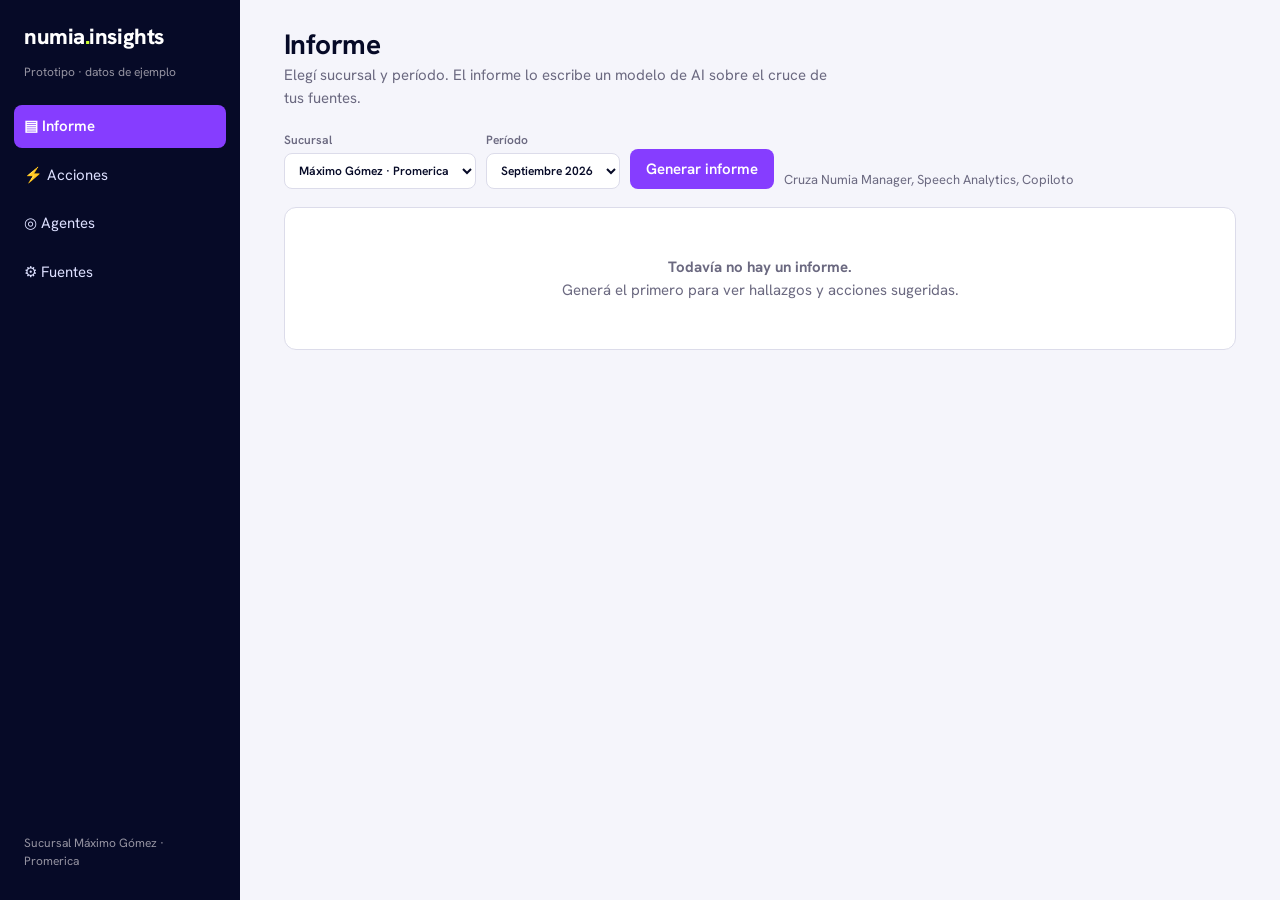
<file: index.html>
<!doctype html><html><head><meta charset=utf8><meta name=viewport content="width=device-width,initial-scale=1,viewport-fit=cover"><style>:root{color-scheme:light;box-sizing:border-box;padding-top:env(safe-area-inset-top,0px);padding-bottom:env(safe-area-inset-bottom,0px)}html{scroll-padding-top:env(safe-area-inset-top,0px)}body{margin:0;padding:0;font:14px -apple-system,BlinkMacSystemFont,sans-serif;background:#faf9f5;color:#141413}img{max-width:100%}[hidden]:not([hidden=until-found i]){display:none!important}</style></head><body>
<title>Numia Insights</title>
<link rel="preconnect" href="https://fonts.googleapis.com">
<link rel="stylesheet" href="https://fonts.googleapis.com/css2?family=Hanken+Grotesk:wght@400;500;600;700;800&family=JetBrains+Mono:wght@400;500&display=swap">
<style>
/* Layout: sidebar de 4 vistas (Fuentes, Informe, Acciones, Agentes) + área de trabajo. Marca Numia: Almost Black, Cold Purple, Neon. */
:root{
  --bg:#F5F5FB; --surface:#FFFFFF; --surface2:#EEEEF8; --ink:#060A27; --muted:#6B6980; --line:#DCDCEA;
  --brand:#863DFF; --brand-ink:#FFFFFF; --brand-soft:#E9DEFF; --neon:#CBFF2E; --neon-ink:#060A27;
  --good:#0E8F73; --warn:#B26A00; --bad:#C62F4B; --side:#060A27; --side-ink:#DDE0FF;
  --font:'Hanken Grotesk',Arial,sans-serif; --mono:'JetBrains Mono',ui-monospace,Consolas,monospace;
}
@media (prefers-color-scheme:dark){:root:not([data-theme="light"]){
  --bg:#060A27; --surface:#0E1336; --surface2:#161C47; --ink:#EEF0FF; --muted:#9593A1; --line:#232A5C;
  --brand:#A474FF; --brand-ink:#060A27; --brand-soft:#2A1F5E; --good:#7BE1C9; --warn:#F2B84B; --bad:#FF7A93; --side:#04061A; color-scheme:dark}}
:root[data-theme="dark"]{
  --bg:#060A27; --surface:#0E1336; --surface2:#161C47; --ink:#EEF0FF; --muted:#9593A1; --line:#232A5C;
  --brand:#A474FF; --brand-ink:#060A27; --brand-soft:#2A1F5E; --good:#7BE1C9; --warn:#F2B84B; --bad:#FF7A93; --side:#04061A; color-scheme:dark}
*{box-sizing:border-box}
body{background:var(--bg);color:var(--ink);font-family:var(--font);font-size:15px;line-height:1.5;margin:0}
button{font:inherit;color:inherit;cursor:pointer}
:focus-visible{outline:2px solid var(--brand);outline-offset:2px}
.app{display:grid;grid-template-columns:240px minmax(0,1fr);min-height:100vh}
.side{background:var(--side);color:var(--side-ink);padding:20px 14px;display:flex;flex-direction:column;gap:6px;position:sticky;top:0;height:100vh;align-self:start}
.logo{font-weight:800;font-size:22px;letter-spacing:-.02em;color:#fff;padding:0 10px 4px}
.logo span{color:var(--neon)}
.sub{font-size:12px;color:#9593A1;padding:0 10px 18px}
.nav{display:flex;align-items:center;gap:10px;background:none;border:0;color:var(--side-ink);padding:10px;border-radius:8px;text-align:left;width:100%}
.nav:hover{background:rgba(255,255,255,.06)}
.nav[aria-current="page"]{background:#863DFF;color:#fff;font-weight:600}
.nav .n{margin-left:auto;font-size:12px;background:var(--neon);color:#060A27;border-radius:99px;padding:0 8px;font-weight:700}
.side .foot{margin-top:auto;font-size:12px;color:#9593A1;padding:10px}
.main{padding:28px clamp(16px,4vw,44px) 60px;min-width:0;max-width:1180px}
h1{font-size:28px;letter-spacing:-.02em;margin:0 0 4px;line-height:1.15;text-wrap:balance}
h2{font-size:18px;margin:0 0 10px;letter-spacing:-.01em}
h3{font-size:15px;margin:0}
.lead{color:var(--muted);margin:0 0 22px;max-width:70ch}
.row{display:flex;gap:12px;flex-wrap:wrap;align-items:center}
.grid{display:grid;gap:14px}
.g2{grid-template-columns:repeat(auto-fit,minmax(min(100%,340px),1fr))}
.card{background:var(--surface);border:1px solid var(--line);border-radius:12px;padding:18px;min-width:0}
.btn{background:var(--brand);color:var(--brand-ink);border:0;border-radius:8px;padding:9px 16px;font-weight:600}
.btn:hover{filter:brightness(1.08)}
.btn.ghost{background:transparent;color:var(--ink);border:1px solid var(--line)}
.btn.neon{background:var(--neon);color:var(--neon-ink)}
.btn:disabled{opacity:.5;cursor:default}
.chip{display:inline-flex;align-items:center;gap:6px;font-size:12px;font-weight:600;padding:2px 10px;border-radius:99px;background:var(--surface2);color:var(--muted);white-space:nowrap}
.chip.on{background:var(--brand-soft);color:var(--brand)}
.chip.good{color:var(--good)} .chip.warn{color:var(--warn)} .chip.bad{color:var(--bad)}
.dot{width:8px;height:8px;border-radius:50%;background:var(--muted)}
.dot.on{background:var(--good)}
.mono{font-family:var(--mono);font-size:12px;color:var(--muted)}
.muted{color:var(--muted)}
/* toggle */
.sw{position:relative;width:40px;height:22px;border-radius:99px;background:var(--line);border:0;flex:none;padding:0}
.sw::after{content:"";position:absolute;top:3px;left:3px;width:16px;height:16px;border-radius:50%;background:#fff;transition:transform .15s}
.sw[aria-checked="true"]{background:var(--brand)}
.sw[aria-checked="true"]::after{transform:translateX(18px)}
/* sources */
.src{display:flex;flex-direction:column;gap:12px}
.src header{display:flex;gap:12px;align-items:flex-start}
.ico{width:38px;height:38px;border-radius:10px;background:var(--side);color:var(--neon);display:grid;place-items:center;font-weight:800;flex:none}
.src .meta{display:flex;flex-wrap:wrap;gap:6px}
.src dl{margin:0;display:grid;grid-template-columns:auto 1fr;gap:4px 14px;font-size:13px}
.src dt{color:var(--muted)} .src dd{margin:0;font-family:var(--mono);font-size:12px;word-break:break-word}
.keybox{margin-top:18px;display:flex;gap:14px;align-items:center;flex-wrap:wrap}
.join{font-family:var(--mono);font-size:12px;background:var(--surface2);padding:3px 8px;border-radius:6px}
/* report */
.gen{display:flex;gap:10px;flex-wrap:wrap;align-items:end;margin-bottom:18px}
.gen label{display:flex;flex-direction:column;gap:4px;font-size:12px;color:var(--muted);font-weight:600}
select{font:inherit;background:var(--surface);color:var(--ink);border:1px solid var(--line);border-radius:8px;padding:8px 10px}
.steps{list-style:none;margin:0;padding:0;display:grid;gap:8px}
.steps li{display:flex;gap:10px;align-items:center;color:var(--muted)}
.steps li.done{color:var(--ink)} .steps li.done::before{content:"✓";color:var(--good);font-weight:700}
.steps li.run::before{content:"";width:12px;height:12px;border:2px solid var(--brand);border-top-color:transparent;border-radius:50%;animation:sp .7s linear infinite}
.steps li:not(.done):not(.run)::before{content:"";width:10px;height:10px;border-radius:50%;background:var(--line);margin:0 1px}
@keyframes sp{to{transform:rotate(360deg)}}
.kpis{display:grid;grid-template-columns:repeat(auto-fit,minmax(150px,1fr));gap:12px;margin-bottom:18px}
.kpi{background:#060A27;color:#fff;border-radius:12px;padding:14px 16px}
.kpi b{display:block;font-size:30px;color:var(--neon);letter-spacing:-.02em;line-height:1.1;font-variant-numeric:tabular-nums}
.kpi span{font-size:12px;color:#B5B3C2}
.finding{display:grid;gap:10px}
.finding .top{display:flex;gap:10px;justify-content:space-between;align-items:flex-start;flex-wrap:wrap}
.finding p{margin:0;max-width:75ch}
.cross{display:flex;gap:6px;flex-wrap:wrap}
.cross .chip::before{content:"";width:6px;height:6px;border-radius:50%;background:var(--brand)}
.finding .acts{display:flex;gap:8px;flex-wrap:wrap;align-items:center;border-top:1px solid var(--line);padding-top:10px;font-size:13px}
.sev{font-size:11px;font-weight:700;text-transform:uppercase;letter-spacing:.06em}
.sev.high{color:var(--bad)} .sev.med{color:var(--warn)} .sev.low{color:var(--good)}
table{border-collapse:collapse;width:100%;font-size:13px;font-variant-numeric:tabular-nums}
th{background:#060A27;color:#fff;text-align:left;padding:8px 12px;font-weight:600}
td{padding:8px 12px;border-bottom:1px solid var(--line)}
.scroll{overflow-x:auto}
.empty{text-align:center;padding:48px 16px;color:var(--muted)}
/* actions */
.act{display:grid;gap:10px}
.act .hd{display:flex;gap:10px;justify-content:space-between;flex-wrap:wrap;align-items:flex-start}
.bar{height:6px;border-radius:99px;background:var(--surface2);overflow:hidden}
.bar i{display:block;height:100%;background:var(--brand);width:0;transition:width .3s}
.out{background:var(--surface2);border-radius:8px;padding:12px 14px;font-size:13px;white-space:pre-wrap}
.status-sug{color:var(--muted)} .status-run{color:var(--brand)} .status-rev{color:var(--warn)} .status-ok{color:var(--good)}
.seg{display:inline-flex;border:1px solid var(--line);border-radius:8px;overflow:hidden}
.seg button{background:none;border:0;padding:5px 10px;font-size:12px;font-weight:600;color:var(--muted)}
.seg button[aria-pressed="true"]{background:var(--brand);color:var(--brand-ink)}
.note{font-size:12px;color:var(--muted);margin-top:18px}
.top-r{display:flex;justify-content:space-between;gap:12px;align-items:flex-start;flex-wrap:wrap}
.theme{background:none;border:1px solid var(--line);border-radius:8px;padding:6px 10px;font-size:12px;color:var(--muted)}
.main.wide{max-width:1500px}
.split{display:grid;grid-template-columns:minmax(0,1fr) 380px;gap:22px;align-items:start}
.chat{position:sticky;top:16px;height:calc(100vh - 32px);display:flex;flex-direction:column;padding:0;overflow:hidden}
.chat .hd{padding:14px 16px;border-bottom:1px solid var(--line);display:flex;gap:10px;align-items:center}
.chat .hd .ico{width:32px;height:32px;font-size:14px}
.chat .log{flex:1;overflow-y:auto;padding:14px 16px;display:flex;flex-direction:column;gap:12px}
.msg{max-width:92%;padding:10px 12px;border-radius:12px;font-size:14px;white-space:pre-wrap;overflow-wrap:anywhere}
.msg.u{align-self:flex-end;background:var(--brand);color:var(--brand-ink);border-bottom-right-radius:4px}
.msg.a{align-self:flex-start;background:var(--surface2);border-bottom-left-radius:4px}
.msg .cross{margin-top:8px}
.sugs{display:flex;flex-wrap:wrap;gap:6px;padding:0 16px 10px}
.sugs button{background:var(--surface);border:1px solid var(--line);border-radius:99px;padding:4px 10px;font-size:12px;color:var(--ink)}
.sugs button:hover{border-color:var(--brand);color:var(--brand)}
.chat form{display:flex;gap:8px;padding:12px 16px;border-top:1px solid var(--line)}
.chat input{flex:1;min-width:0;font:inherit;background:var(--bg);color:var(--ink);border:1px solid var(--line);border-radius:8px;padding:9px 12px}
.typing{display:inline-flex;gap:4px}.typing i{width:6px;height:6px;border-radius:50%;background:var(--muted);animation:bl 1s infinite}
.typing i:nth-child(2){animation-delay:.15s}.typing i:nth-child(3){animation-delay:.3s}
@keyframes bl{50%{opacity:.25}}
@media (max-width:1100px){.split{grid-template-columns:1fr}.chat{position:static;height:560px}}
@media (max-width:820px){
  .app{grid-template-columns:1fr}
  .side{position:static;height:auto;flex-direction:row;flex-wrap:wrap;padding:12px;align-items:center}
  .sub,.side .foot{display:none}
  .logo{padding:0 10px 0 4px}
  .nav{width:auto;padding:7px 10px;font-size:13px}
}
@media (prefers-reduced-motion:reduce){*{animation:none!important;transition:none!important}}
</style>

<div class="app">
  <nav class="side" aria-label="Secciones">
    <div class="logo">numia<span>.</span>insights</div>
    <div class="sub">Prototipo · datos de ejemplo</div>
    <button class="nav" data-v="informe">▤ Informe</button>
    <button class="nav" data-v="acciones">⚡ Acciones <span class="n" id="nAcc">0</span></button>
    <button class="nav" data-v="agentes">◎ Agentes</button>
    <button class="nav" data-v="fuentes">⚙ Fuentes</button>
    <div class="foot">Sucursal Máximo Gómez · Promerica</div>
  </nav>
  <main class="main" id="main"></main>
</div>

<script>
/* ---------- Datos ---------- */
const PRODUCTS=[
 {id:'manager',name:'Numia Manager',ic:'M',desc:'Turnos, esperas, derivaciones, abandonos.',conn:true,endpoint:'api.numia.app/manager/v1',last:'hace 12 min',recs:'3.889 turnos',fields:['Id de Turno','Trámite','Tiempo de espera','Atención total','Derivaciones','Abandono']},
 {id:'speech',name:'Speech Analytics',ic:'S',desc:'Sentimiento, resolución, fricciones por llamada.',conn:true,endpoint:'api.numia.app/speech/v1',last:'hace 1 h',recs:'1.517 llamadas',fields:['recording_id','sentimiento','score_ejecutivo','resolucion_1er_contacto','queja','tipificacion']},
 {id:'copilot',name:'Copiloto (Journey Builder)',ic:'C',desc:'Sesiones y sugerencias de venta en Negocio.',conn:true,endpoint:'api.numia.app/journeys/v1',last:'hace 3 h',recs:'1.499 sesiones',fields:['Id de turno','DNI cliente','sugerencia','mensajes_ejecutivo','campaña_activa']},
 {id:'agents',name:'Agentes de AI',ic:'A',desc:'Conversaciones de voz y chat con clientes.',conn:false,endpoint:'api.numia.app/agents/v1',last:'—',recs:'—',fields:['conversation_id','canal','intención','resuelto_sin_humano']},
 {id:'vision',name:'Numia Vision',ic:'V',desc:'Afluencia, permanencia y conteo en sucursal.',conn:false,endpoint:'api.numia.app/vision/v1',last:'—',recs:'—',fields:['camera_id','zona','conteo','permanencia_seg']}
];
const state={chat:[],busy:false,view:'informe',on:{manager:true,speech:true,copilot:true,agents:false,vision:false},generated:false,gen:null,
  actions:{},autonomy:{}};

const AGENTS=[
 {id:'reclas',name:'Reclasificador de trámites',acts:'manager',desc:'Propone nuevos trámites y reglas de ingreso en Numia Manager, separando lo que no necesita ejecutivo.',tools:['Numia Manager (config)','Speech Analytics']},
 {id:'ruteo',name:'Optimizador de derivaciones',acts:'manager',desc:'Detecta ciclos de derivación entre colas y propone reglas de ruteo para cortarlos.',tools:['Numia Manager (config)']},
 {id:'selfserv',name:'Agente de soporte digital',acts:'agents',desc:'Atiende por chat o voz las consultas de banca digital (acceso, contraseñas, estados de cuenta) antes de que lleguen a un puesto.',tools:['Agentes de AI','Journey Builder']},
 {id:'dotacion',name:'Planificador de dotación',acts:'manager',desc:'Cruza turnos, esperas y afluencia para recomendar puestos por franja horaria y día.',tools:['Numia Manager','Numia Vision']},
 {id:'coach',name:'Coach de ejecutivos',acts:'speech',desc:'Selecciona llamadas modelo y problemáticas, y arma un plan de coacheo por ejecutivo.',tools:['Speech Analytics']},
 {id:'survey',name:'Agente de encuestas',acts:'journey',desc:'Agrega la encuesta como paso fijo del flujo y la dispara al cierre de cada atención.',tools:['Journey Builder','Numia Manager']},
 {id:'copi',name:'Optimizador de Copiloto',acts:'copilot',desc:'Rediseña cuándo y cómo aparece la sugerencia para que entre al flujo de la conversación.',tools:['Copiloto (Journey Builder)','Speech Analytics']},
 {id:'audit',name:'Auditor de cierres',acts:'speech',desc:'Escucha una muestra de atenciones sin operación confirmada y clasifica la causa.',tools:['Speech Analytics','Numia Manager']}
];
const AG=Object.fromEntries(AGENTS.map(a=>[a.id,a]));
AGENTS.forEach(a=>state.autonomy[a.id]='approve');

const FINDINGS=[
 {id:'f1',sev:'high',title:'Otros Servicios N concentra el 48% de los abandonos con el 15% del volumen',
  body:'Hay un ida y vuelta entre Pagos y Otros Servicios N (271 turnos de ida, 221 de vuelta). Además, casi el 47% de lo que entra son consultas que un canal digital resolvería: Acceso Promerica Online (27,5%), Balance y Estados de Cuenta (11,1%) e Información de Productos (8,1%).',
  src:['manager','speech'],acts:[{id:'a1',ag:'reclas',t:'Reclasificar Otros Servicios N',imp:'Hasta 47% menos ingresos al trámite'},{id:'a2',ag:'ruteo',t:'Cortar el ciclo Pagos ↔ Otros Servicios N',imp:'~220 derivaciones de vuelta/mes'},{id:'a3',ag:'selfserv',t:'Resolver "Acceso Promerica Online" con un agente digital',imp:'198 atenciones/mes fuera de puestos'}]},
 {id:'f2',sev:'high',title:'Negocio resuelve en el primer contacto solo el 47,7% y genera 7 veces más sentimiento negativo que Caja',
  body:'Charimel Estevez queda por debajo del equipo en ambas métricas (9,5% negativo, 39,4% de resolución). El tiempo de espera casi no se relaciona con el sentimiento (correlación -0,01): el problema ocurre durante la conversación.',
  src:['speech','manager'],acts:[{id:'a4',ag:'coach',t:'Plan de coacheo para Negocio, empezando por Charimel Estevez',imp:'Cierra la brecha de 39% a ~50% de resolución'}]},
 {id:'f3',sev:'med',title:'Martes y viernes son críticos por motivos distintos',
  body:'Martes: mayor volumen y peor sentimiento (6,6%). Viernes: mayor espera (1,67 min) y mayor abandono (10,8%). La franja de 12 a 13 h acumula el 20% de los abandonos del mes.',
  src:['manager','speech'],acts:[{id:'a5',ag:'dotacion',t:'Reforzar Negocio martes y viernes, y la franja 12-13 h',imp:'Ataca 66 abandonos/mes en una sola franja'}]},
 {id:'f4',sev:'med',title:'El copiloto casi no se usa: 7 de 1.499 sesiones tienen un mensaje del ejecutivo',
  body:'En el 85% de las sesiones el copiloto avisa que no hay campaña activa. Las dos únicas consultas en texto libre llegaron cuando el cliente ya había rechazado la oferta.',
  src:['copilot','speech'],acts:[{id:'a6',ag:'copi',t:'Mover la sugerencia al inicio de la atención y activar campañas',imp:'De 0,5% a uso medible'}]},
 {id:'f5',sev:'low',title:'La encuesta se ofrece en 1 de cada 20 atenciones y 1 de cada 5 queda sin operación confirmada',
  body:'Son las dos fuentes de verdad más baratas para medir satisfacción y cierre, y hoy están casi vacías.',
  src:['speech','manager'],acts:[{id:'a7',ag:'survey',t:'Encuesta como paso fijo del flujo',imp:'De 5,3% a >60% de cobertura'},{id:'a8',ag:'audit',t:'Auditar muestra de atenciones sin operación confirmada',imp:'Distingue problema de cierre vs. de registro'}]}
];
const VISION_FINDING={id:'f6',sev:'med',example:true,title:'Hay clientes que ven la fila y se van sin sacar turno',
  body:'Con Numia Vision conectado se compara la afluencia real en puerta contra los turnos emitidos. En esta simulación, entre 12 y 13 h entra un 14% más de gente que turnos emitidos, que no aparece en ningún abandono registrado.',
  src:['vision','manager'],acts:[{id:'a9',ag:'dotacion',t:'Ajustar dotación usando afluencia real y no solo turnos',imp:'Abandono invisible: ~14% en la franja'}]};
const AGENTS_FINDING={id:'f7',sev:'low',example:true,title:'El agente de AI podría absorber las consultas de banca digital',
  body:'Con Agentes de AI conectado se mide cuántas de esas consultas ya se resuelven sin humano. En esta simulación, el 38% de las consultas de acceso se resuelve solo, y el resto escala a Otros Servicios N.',
  src:['agents','manager'],acts:[]};

const OUT={
 a1:'Propuesta de reclasificación (borrador)\n• Nuevo trámite "Banca digital y accesos": Acceso Promerica Online, Balance y Estados de Cuenta, Información de Productos.\n• Otros Servicios N queda solo con: Cancelación TC, Reclamaciones y resto de gestiones.\n• Regla de ingreso: el kiosco ofrece el trámite digital antes de emitir turno.',
 a2:'Regla de ruteo (borrador)\n• Si un turno viene de Pagos hacia Otros Servicios N y la tipificación es "Acceso" o "Balance", resolver en Pagos.\n• Si vuelve a Pagos, no permitir una segunda derivación al mismo trámite.\n• Alerta al supervisor al 2.º ciclo.',
 a3:'Flujo para agente digital (borrador)\n• Canal: WhatsApp + QR en kiosco.\n• Cubre: blanqueo de clave, desbloqueo y descarga de estados de cuenta.\n• Escala a un ejecutivo con el contexto ya cargado si no puede resolver en 3 intercambios.',
 a4:'Plan de coacheo (borrador)\n• 6 llamadas de Charimel con sentimiento negativo y 4 llamadas modelo de Judith Guillen.\n• 3 sesiones de 30 min en 3 semanas, foco en cierre de la conversación y manejo de objeciones.\n• Medir: resolución en primer contacto semanal.',
 a5:'Plan de dotación (borrador)\n• Martes: +1 puesto de Negocio de 10 a 14 h (desde Caja).\n• Viernes: +1 flotante de 11 a 15 h.\n• Todos los días 12-13 h: no programar descansos en Negocio.',
 a6:'Rediseño de la sugerencia (borrador)\n• Mostrar la sugerencia al abrir el turno, con el producto y el argumento en una línea.\n• Si no hay campaña activa, no mostrar el aviso.\n• Registrar si el ejecutivo la abrió, para medir adopción real.',
 a7:'Cambio en el flujo (borrador)\n• Paso final fijo: "¿Nos ayudás con 1 pregunta?" en pantalla o QR.\n• Meta de cobertura: 60% en 30 días.\n• Reporte semanal por ejecutivo.',
 a8:'Muestra de auditoría (borrador)\n• 40 llamadas sin operación confirmada, estratificadas por canal y ejecutivo.\n• Cada una se clasifica: cierre incompleto, registro faltante o consulta sin operación.\n• Entrega: tabla con causa y 5 ejemplos escuchables.',
 a9:'Plan de dotación con afluencia (borrador)\n• Usar el conteo de Vision en la franja 12-13 h como entrada de la proyección.\n• Alerta en vivo cuando la fila supera el umbral.'
};

/* ---------- Helpers ---------- */
const $=s=>document.querySelector(s);
const pName=id=>PRODUCTS.find(p=>p.id===id).name.replace(/ \(.*\)/,'');
const esc=s=>String(s).replace(/[&<>]/g,c=>({'&':'&amp;','<':'&lt;','>':'&gt;'}[c]));
function findings(){
  const f=[...FINDINGS];
  if(state.on.vision)f.push(VISION_FINDING);
  if(state.on.agents)f.push(AGENTS_FINDING);
  return f;
}
function allActs(){return findings().flatMap(f=>f.acts.map(a=>({...a,finding:f})))}
function st(id){return state.actions[id]||{s:'sug',p:0}}
function sources(){return PRODUCTS.filter(p=>state.on[p.id])}

/* ---------- Vistas ---------- */
function vFuentes(){
  const n=sources().length;
  return `<div class="top-r"><div><h1>Fuentes</h1>
  <p class="lead">Conectá los productos de Numia que querés cruzar. El análisis solo usa los que estén activos y busca patrones que ningún producto muestra por separado.</p></div>
  <button class="theme" id="themeBtn">Cambiar tema</button></div>
  <div class="grid g2">${PRODUCTS.map(p=>`
   <section class="card src">
    <header><div class="ico">${p.ic}</div><div style="flex:1;min-width:0"><h3>${p.name}</h3><div class="muted" style="font-size:13px">${p.desc}</div></div>
     <button class="sw" role="switch" aria-checked="${state.on[p.id]}" aria-label="Usar ${p.name} en el análisis" data-sw="${p.id}"></button></header>
    <div class="meta"><span class="chip"><i class="dot ${p.conn||state.on[p.id]?'on':''}"></i>${p.conn||state.on[p.id]?'Conectado':'Sin conectar'}</span>
     ${state.on[p.id]?`<span class="chip on">En el análisis</span>`:`<span class="chip">Fuera del análisis</span>`}</div>
    <dl><dt>Endpoint</dt><dd>${p.endpoint}</dd><dt>Registros</dt><dd>${state.on[p.id]&&!p.conn?'ejemplo (demo)':p.recs}</dd><dt>Última sync</dt><dd>${state.on[p.id]&&!p.conn?'ahora':p.last}</dd>
     <dt>Campos</dt><dd>${p.fields.join(' · ')}</dd></dl>
   </section>`).join('')}</div>
  <section class="card keybox"><div style="flex:1;min-width:240px"><h3>Cómo se cruzan</h3>
   <p class="muted" style="margin:4px 0 0;font-size:13px">Identificador común por registro. En esta sucursal coincide en el 100% de los casos entre Manager y Speech.</p></div>
   <span class="join">Manager.Id de Turno</span><span>=</span><span class="join">Speech.recording_id (prefijo)</span>
   <span class="join">Copiloto.Id de turno | DNI</span></section>
  <p class="note">${n} de 5 fuentes activas. Al activar Numia Vision o Agentes de AI aparecen hallazgos nuevos en el informe (datos simulados en este prototipo).</p>`;
}

function vInforme(){
  const gen=`<div class="gen">
   <label>Sucursal<select id="selSuc"><option>Máximo Gómez · Promerica</option><option>Casa Matriz · Promerica</option></select></label>
   <label>Período<select id="selPer"><option>Septiembre 2026</option><option>Agosto 2026</option></select></label>
   <button class="btn" id="genBtn">${state.generated?'Regenerar informe':'Generar informe'}</button>
   <span class="muted" style="font-size:13px">Cruza ${sources().map(p=>pName(p.id)).join(', ')}</span></div>`;
  if(state.gen){
    const S=['Leyendo '+sources().map(p=>pName(p.id)).join(', '),'Cruzando registros por identificador','Detectando patrones y anomalías','Proponiendo acciones y asignando agentes','Redactando el informe'];
    return `<h1>Informe</h1><p class="lead">Generando el informe de la sucursal.</p>${gen}
    <div class="card"><ul class="steps">${S.map((t,i)=>`<li class="${i<state.gen.i?'done':i===state.gen.i?'run':''}">${t}</li>`).join('')}</ul></div>`;
  }
  if(!state.generated)return `<h1>Informe</h1><p class="lead">Elegí sucursal y período. El informe lo escribe un modelo de AI sobre el cruce de tus fuentes.</p>${gen}
   <div class="card empty"><b>Todavía no hay un informe.</b><br>Generá el primero para ver hallazgos y acciones sugeridas.</div>`;
  const F=findings(),A=allActs();
  const body=`<h1>Informe de sucursal · Máximo Gómez</h1><p class="lead">Septiembre 2026 · generado ${new Date().toLocaleDateString('es-AR')} · ${sources().length} fuentes cruzadas</p>${gen}
  <div class="kpis"><div class="kpi"><b>3.889</b><span>turnos atendidos</span></div><div class="kpi"><b>8,4%</b><span>abandono</span></div><div class="kpi"><b>47,7%</b><span>resolución 1er contacto en Negocio</span></div><div class="kpi"><b>${F.length}</b><span>hallazgos · ${A.length} acciones</span></div></div>
  <div class="card" style="margin-bottom:14px"><h2>Resumen</h2><p style="margin:0;max-width:75ch">La sucursal resuelve bien lo transaccional: Caja cierra el 93,7% en el primer contacto. La fricción está en Negocio y en Otros Servicios N, donde un ida y vuelta con Pagos y consultas de banca digital ocupan puestos que podrían atender gestiones comerciales.</p></div>
  <h2>Hallazgos</h2><div class="grid">${F.map(f=>`
   <article class="card finding"><div class="top"><h3 style="max-width:62ch">${esc(f.title)}</h3><span class="sev ${f.sev}">${{high:'Alta',med:'Media',low:'Baja'}[f.sev]} prioridad</span></div>
    <p>${esc(f.body)}</p>
    <div class="cross"><span class="muted" style="font-size:12px">Fuentes cruzadas:</span>${f.src.map(s=>`<span class="chip">${pName(s)}</span>`).join('')}${f.example?'<span class="chip warn">Dato de ejemplo</span>':''}</div>
    ${f.acts.length?`<div class="acts"><b>Acciones:</b>${f.acts.map(a=>`<span class="chip on">${AG[a.ag].name}</span>`).join('')}<button class="btn ghost" data-go="acciones" style="margin-left:auto;padding:5px 12px">Ver acciones</button></div>`:''}
   </article>`).join('')}</div>
  <h2 style="margin-top:22px">Desempeño por ejecutivo</h2>
  <div class="card scroll" style="padding:0"><table><thead><tr><th>Ejecutivo</th><th>Canal</th><th>Llamadas</th><th>Sent. negativo</th><th>Resolución 1er contacto</th></tr></thead><tbody>
   ${[['Aurys Palen','Caja',258,'1,2%','94,6%'],['Joslaidy De La Cruz','Caja',208,'0,5%','92,3%'],['Heidy Gomez','Caja',243,'1,2%','94,2%'],['Negocio Flotante','Negocio',321,'6,9%','51,7%'],['Judith Guillen','Negocio',251,'6,0%','50,6%'],['Charimel Estevez','Negocio',231,'9,5%','39,4%']].map(r=>`<tr>${r.map(c=>`<td>${c}</td>`).join('')}</tr>`).join('')}</tbody></table></div>`;
  return `<div class="split"><div style="min-width:0">${body}</div>${chatHtml()}</div>`;
}

const STL={sug:['Sugerida','status-sug'],run:['El agente está trabajando','status-run'],rev:['Lista para tu revisión','status-rev'],ok:['Aprobada y aplicada','status-ok']};
function vAcciones(){
  if(!state.generated)return `<h1>Acciones</h1><p class="lead">Las acciones salen del informe. Cada una la ejecuta un agente específico.</p><div class="card empty">Generá un informe primero.</div>`;
  const A=allActs();
  return `<h1>Acciones</h1><p class="lead">Cada acción tiene un agente asignado. El agente prepara el cambio y vos lo aprobás antes de que se aplique.</p>
  <div class="grid">${A.map(a=>{const s=st(a.id),ag=AG[a.ag],L=STL[s.s];return `
   <article class="card act"><div class="hd"><div style="min-width:0"><h3>${esc(a.t)}</h3>
    <div class="muted" style="font-size:13px">Impacto esperado: ${esc(a.imp)}</div></div><span class="chip ${L[1].replace('status-','')==='ok'?'good':''} ${L[1]}">${L[0]}</span></div>
    <div class="cross"><span class="chip on">${ag.name}</span><span class="chip">actúa sobre ${pName(ag.acts==='journey'?'copilot':ag.acts)}</span><span class="chip">de: ${esc(a.finding.title.slice(0,40))}…</span></div>
    ${s.s==='run'?`<div class="bar"><i style="width:${s.p}%"></i></div>`:''}
    ${s.s==='rev'||s.s==='ok'?`<div class="out">${esc(OUT[a.id])}</div>`:''}
    <div class="row">${s.s==='sug'?`<button class="btn" data-run="${a.id}">Preparar con el agente</button>`:''}
     ${s.s==='rev'?`<button class="btn neon" data-ok="${a.id}">Aprobar y aplicar</button><button class="btn ghost" data-redo="${a.id}">Descartar</button>`:''}</div>
   </article>`}).join('')}</div>`;
}

function vAgentes(){
  const AL={suggest:'Solo sugerir',approve:'Pedir aprobación',auto:'Automático'};
  return `<h1>Agentes</h1><p class="lead">Cada agente tiene una tarea acotada y un producto sobre el que puede actuar. Definí cuánta autonomía tiene.</p>
  <div class="grid g2">${AGENTS.map(a=>{const used=allActs().filter(x=>x.ag===a.id).length,tgt=a.acts==='journey'?'copilot':a.acts,missing=!state.on[tgt];return `
   <section class="card" style="display:grid;gap:10px"><div class="row" style="justify-content:space-between;align-items:flex-start"><h3>${a.name}</h3><span class="chip ${used?'on':''}">${used?used+' acción'+(used>1?'es':''):'Sin tareas'}</span></div>
    <p class="muted" style="margin:0;font-size:14px">${a.desc}</p>
    <div class="cross">${a.tools.map(t=>`<span class="chip">${t}</span>`).join('')}</div>
    ${missing?`<div class="chip warn" style="white-space:normal">Necesita ${pName(tgt)} conectado</div>`:''}
    <div class="seg" role="group" aria-label="Autonomía de ${a.name}">${Object.entries(AL).map(([k,v])=>`<button aria-pressed="${state.autonomy[a.id]===k}" data-au="${a.id}:${k}">${v}</button>`).join('')}</div>
   </section>`}).join('')}</div>`;
}

/* ---------- Chat con el agente de informes (respuestas simuladas) ---------- */
const SUGS=['¿Por qué Otros Servicios N tiene tanto abandono?','¿Qué pasa con Charimel Estevez?','¿Qué pasa los martes y viernes?','¿Se usa el copiloto?','¿Qué acciones me recomiendas primero?'];
const norm=t=>t.toLowerCase().normalize('NFD').replace(/[̀-ͯ]/g,'');
const KB=[
 [/vision|afluencia|camara|puerta/,()=>state.on.vision?['Con Numia Vision conectado, entre 12 y 13 h entra un 14% más de gente que turnos emitidos (dato de ejemplo). Ese 14% no aparece en ningún abandono registrado.',['vision','manager']]:['Numia Vision no está conectado. Con su conteo de afluencia podría medir cuánta gente se va sin sacar turno, algo que hoy no se ve. Activalo en Fuentes y regenerá el informe.',['vision']]],
 [/autoservicio|digital|chatbot/,()=>['Las consultas de banca digital (Acceso Promerica Online 27,5%, Balance y Estados de Cuenta 11,1%, Información de Productos 8,1%) suman casi el 47% de Otros Servicios N. El Agente de soporte digital las atendería antes de que lleguen a un puesto.',['manager','speech']]],
 [/otros servicios|abandon/,()=>['Otros Servicios N es el 15% del volumen y concentra el 48% de los abandonos. Tiene la mayor espera, el mayor tiempo de atención y el sentimiento negativo más alto (8,0%, casi el doble del segundo).\n\nHay dos causas: un ida y vuelta con Pagos (271 turnos de ida, 221 de vuelta) y un 47% de consultas que no necesitan ejecutivo. El abandono total del mes fue 8,4% (327 turnos).',['manager','speech']]],
 [/derivaci|pagos|circulo|ida y vuelta/,()=>['271 turnos pasaron de Pagos a Otros Servicios N y 221 volvieron. El 16,4% de los turnos tuvo al menos una derivación. Un turno derivado resuelve en primer contacto el 62,2% de las veces, contra 74,3% sin derivación.',['manager','speech']]],
 [/charimel|estevez/,()=>['Charimel Estevez (Negocio, 231 llamadas): 9,5% de sentimiento negativo y 39,4% de resolución en primer contacto. El resto de Negocio está en 6-7% y 50-52%. Es además la única que le escribió al copiloto en texto libre (2 veces, ambas con el cliente ya habiendo rechazado la oferta).',['speech','copilot']]],
 [/ejecutiv|equipo|desempeno|judith|flotante|aurys|heidy|joslaidy/,()=>['Los tres de Caja están parejos: 0,5-1,2% de sentimiento negativo y 92-95% de resolución. En Negocio: Negocio Flotante 6,9% / 51,7%, Judith Guillen 6,0% / 50,6% y Charimel Estevez 9,5% / 39,4%.',['speech']]],
 [/martes|viernes|dia|semana/,()=>['Martes: mayor volumen y peor sentimiento (6,6% negativo). Viernes: mayor espera (1,67 min) y mayor abandono (10,8%). Son problemas distintos: el martes falta capacidad de atención, el viernes capacidad de absorber fila.',['manager','speech']]],
 [/12|franja|hora|pico/,()=>['La franja de 12 a 13 h tiene la espera más alta del día (1,86 min) y concentra 66 de los 327 abandonos del mes (20%).',['manager']]],
 [/copiloto|sugerencia|crediplus|journey/,()=>['Hubo 1.499 sesiones del copiloto en Negocio. Solo 7 (0,5%) tienen un mensaje del ejecutivo, y 5 de esos 7 son un número tipeado en el menú de atajos. En el 85% de las sesiones el copiloto avisa que no hay campaña activa.',['copilot','speech']]],
 [/encuesta|satisfaccion|csat/,()=>['La encuesta se ofreció en el 5,3% de las atenciones (1 de cada 20). Es la fuente de satisfacción más barata y casi no se usa.',['speech']]],
 [/confirmada|operacion|cierre/,()=>['El 22% de las atenciones (1 de cada 5) queda sin operación confirmada. En Caja se confirma el 92,1% y en Negocio el 65,5%. Falta saber si es un problema de cierre de la conversación o de registro.',['speech']]],
 [/sentimiento|queja|reclamo/,()=>['47,3% de las atenciones terminan con sentimiento positivo, 48,1% neutro y 4,5% negativo. Caja tiene 1,1% negativo y Negocio 7,2%. Hubo 139 quejas explícitas (9,2% de las llamadas) y 129 de ellas (93%) son de PROCESOS.',['speech']]],
 [/espera|tiempo/,()=>['Espera promedio: 1,4 min. Atención promedio: 6,6 min. La espera casi no se relaciona con el sentimiento final (correlación -0,01): lo que pesa es la conversación, no cuánto esperó el cliente.',['manager','speech']]],
 [/caja/,()=>['Caja cierra el 93,7% de sus atenciones en el primer contacto, con 1,1% de sentimiento negativo y 92,1% de operaciones confirmadas.',['speech']]],
 [/negocio/,()=>['Negocio tiene 7,2% de sentimiento negativo (siete veces Caja), 47,7% de resolución en primer contacto y 65,5% de operaciones confirmadas. Es parcialmente esperable en créditos, pero la brecha es grande.',['speech','manager']]],
 [/accion|recomend|prioridad|primero|empez/,()=>[`Hay ${allActs().length} acciones. Por impacto, empezaría por: 1) reclasificar Otros Servicios N, 2) cortar el ciclo con Pagos, 3) reforzar Negocio martes y viernes. Las dos primeras atacan el 48% de los abandonos. Las ves en la pestaña Acciones.`,['manager']]],
 [/resumen|resum|general|hola/,()=>['Septiembre: 3.889 turnos, 1.517 llamadas analizadas, 8,4% de abandono. Caja funciona bien; la fricción está en Negocio y en Otros Servicios N. Podés preguntarme por trámites, días, ejecutivos, copiloto o acciones.',['manager','speech']]]
];
function answer(q){
  const n=norm(q);
  for(const [re,fn] of KB){if(re.test(n))return fn()}
  return ['Ese dato no está en las fuentes conectadas. Puedo responder sobre trámites, abandono, derivaciones, días y horarios, ejecutivos, copiloto, encuestas, operaciones confirmadas y acciones sugeridas.',[]];
}
function chatLog(){
  const m=state.chat.map(x=>x.r==='u'?`<div class="msg u">${esc(x.t)}</div>`:`<div class="msg a">${esc(x.t)}${x.src&&x.src.length?`<div class="cross">${x.src.map(s=>`<span class="chip">${pName(s)}</span>`).join('')}</div>`:''}</div>`).join('');
  return (state.chat.length||state.busy?m:`<div class="msg a">Soy el agente que escribió este informe. Preguntame por cualquier dato y te explico de dónde sale.</div>`)+(state.busy?`<div class="msg a"><span class="typing"><i></i><i></i><i></i></span></div>`:'');
}
function chatHtml(){
  return `<aside class="card chat" aria-label="Chat con el agente de informes"><div class="hd"><div class="ico">N</div><div><h3>Agente de informes</h3><div class="muted" style="font-size:12px">Responde con los datos de ${sources().length} fuentes</div></div></div>
  <div class="log" id="chatLog" aria-live="polite">${chatLog()}</div>
  ${state.chat.length?'':`<div class="sugs">${SUGS.map(q=>`<button type="button" data-q="${esc(q)}">${esc(q)}</button>`).join('')}</div>`}
  <form id="chatForm"><input id="chatIn" autocomplete="off" placeholder="Preguntá sobre un dato del informe" aria-label="Pregunta"><button class="btn" type="submit">Enviar</button></form></aside>`;
}
function ask(q){
  q=q.trim();if(!q||state.busy)return;
  const first=!state.chat.length;
  state.chat.push({r:'u',t:q});state.busy=true;first?render():updLog();
  setTimeout(()=>{const [t,src]=answer(q);state.chat.push({r:'a',t,src});state.busy=false;
    if(state.view==='informe')updLog()},700);
}
function updLog(){const l=$('#chatLog');if(l){l.innerHTML=chatLog();l.scrollTop=l.scrollHeight}}

/* ---------- Render y eventos ---------- */
function render(){
  document.querySelectorAll('.nav').forEach(b=>b.setAttribute('aria-current',b.dataset.v===state.view?'page':'false'));
  $('#nAcc').textContent=state.generated?allActs().filter(a=>st(a.id).s!=='ok').length:0;
  $('#nAcc').hidden=!state.generated;
  $('#main').classList.toggle('wide',state.view==='informe'&&state.generated&&!state.gen);
  $('#main').innerHTML={fuentes:vFuentes,informe:vInforme,acciones:vAcciones,agentes:vAgentes}[state.view]();
}
function go(v){state.view=v;render();window.scrollTo(0,0)}
function startGen(){
  state.gen={i:0};state.view='informe';render();
  const t=setInterval(()=>{state.gen.i++;if(state.gen.i>=5){clearInterval(t);state.gen=null;state.generated=true;state.actions={}}
    if(state.view==='informe')render()},700);
}
function runAct(id){
  state.actions[id]={s:'run',p:0};render();
  const t=setInterval(()=>{const a=state.actions[id];if(!a||a.s!=='run'){clearInterval(t);return}
    a.p+=20;if(a.p>=100){a.s=state.autonomy[AG[allActs().find(x=>x.id===id).ag].id]==='auto'?'ok':'rev';clearInterval(t)}
    if(state.view==='acciones')render()},400);
}
document.addEventListener('click',e=>{
  const t=e.target.closest('button');if(!t)return;
  if(t.dataset.v)go(t.dataset.v);
  else if(t.dataset.go)go(t.dataset.go);
  else if(t.dataset.sw){state.on[t.dataset.sw]=!state.on[t.dataset.sw];render()}
  else if(t.id==='genBtn')startGen();
  else if(t.dataset.q){ask(t.dataset.q);const i=$('#chatIn');if(i)i.focus()}
  else if(t.dataset.run)runAct(t.dataset.run);
  else if(t.dataset.ok){state.actions[t.dataset.ok].s='ok';render()}
  else if(t.dataset.redo){delete state.actions[t.dataset.redo];render()}
  else if(t.dataset.au){const[a,k]=t.dataset.au.split(':');state.autonomy[a]=k;render()}
  else if(t.id==='themeBtn'){const r=document.documentElement,d=r.dataset.theme==='dark'||(!r.dataset.theme&&matchMedia('(prefers-color-scheme:dark)').matches);r.dataset.theme=d?'light':'dark'}
});
document.addEventListener('submit',e=>{if(e.target.id==='chatForm'){e.preventDefault();const i=$('#chatIn');const v=i.value;i.value='';ask(v);i.focus()}});
render();
</script>

</body></html>
</file>
